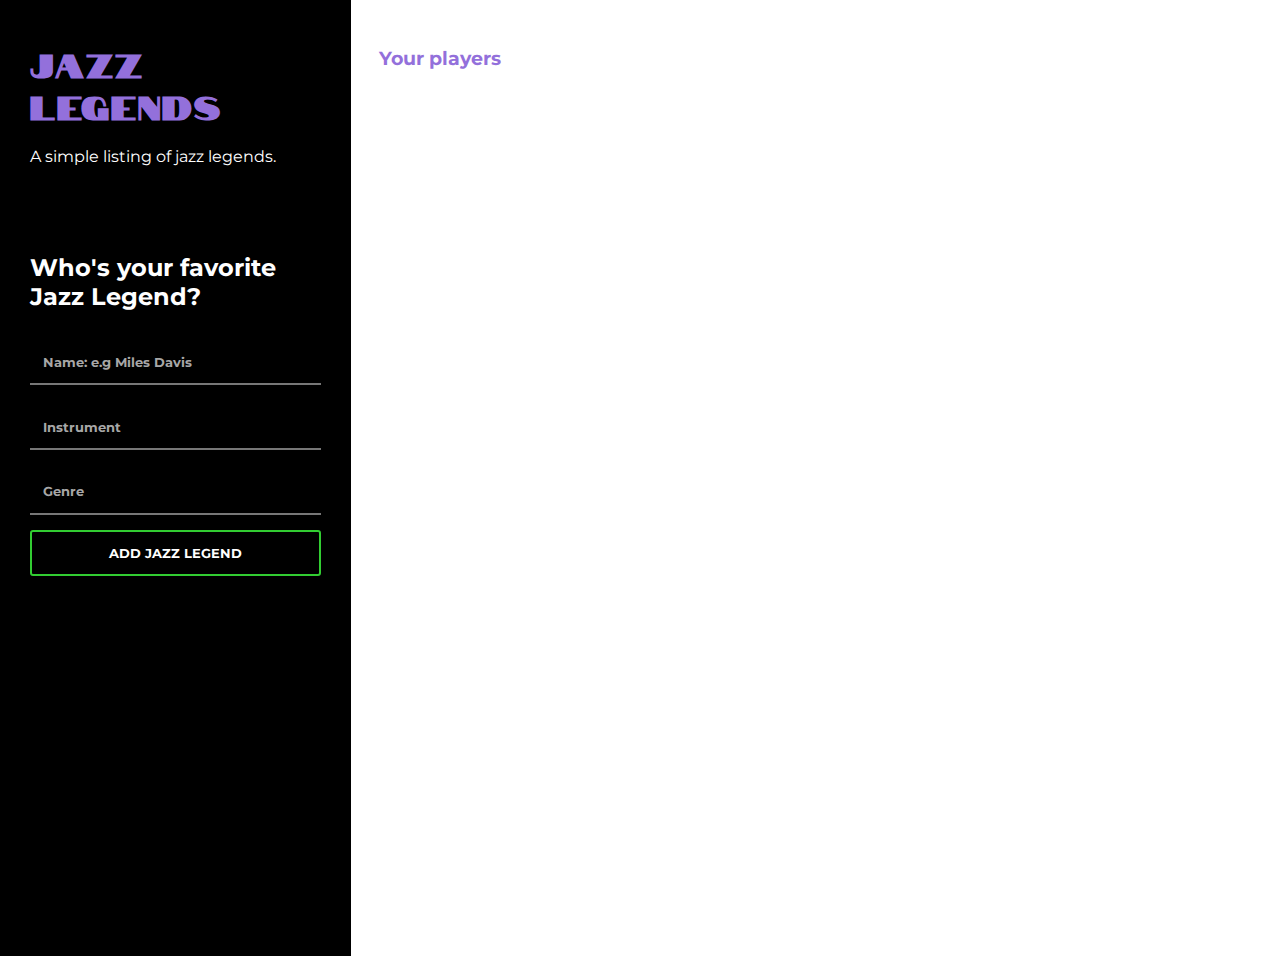
<file: index2.html>
<html>

<head>
	<title>Jazz Legends</title>
	<meta charset="UTF-8" />
	<link rel="stylesheet" type="text/css" href="src/css/index.css">
</head>

<body>
	<div id="app">

		<!-- The flexible grid (content) -->
		<div class="row">
			<div class="side">
				<h1 class="app-title">Jazz Legends</h1>
				<div class="app-description">
					<p>A simple listing of jazz legends.</p>
				</div>
				<br>
				<form class="addNoteForm" action="#" id="addPlayerForm">
					<h2>Who's your favorite Jazz Legend?</h2>
					<input id="playerName" type="text" placeholder="Name: e.g Miles Davis">
					<input id="playerInstrument" type="text" placeholder="Instrument">
					<input id="playerGenre" type="text" placeholder="Genre">
					<button class="addBtn" type="submit">Add Jazz Legend</button>
				</form>
			</div>
			<div class="main">
				<h3>Your players</h3>
				<ul class="players">
					<!-- Poplulate list of players here -->
				</ul>
			</div>
		</div>
	</div>
	<script src="src/js/Player.js"></script>
</body>

</html>
</file>
<file: src/css/index.css>
@import url("https://fonts.googleapis.com/css?family=Montserrat:400,600|Notable");
:root {
  --primary: #558871;
  --secondary: mediumpurple;
  --black: black;
  --white: white;
}
body {
  background-color: var(--black);
  margin: 0;
  padding: 0;
}
#app {
  font-family: "Montserrat", sans-serif;
  -webkit-font-smoothing: antialiased;
  -moz-osx-font-smoothing: grayscale;
  color: var(--secondary);
}

/* Column container */
.row {
  display: flex;
  flex-wrap: nowrap;
}

/* Create two unequal columns that sits next to each other */
/* Sidebar/left column */
.side {
  flex: 25%;
  background-color: var(--black);
  padding: 20px 30px;
  min-width: 200px;
  color: var(--white);
  box-shadow: 0 3px 6px rgba(0,0,0,0.16), 0 3px 6px rgba(0,0,0,0.23);
}

/* Main column */
.main {
  flex: 75%;
  height: 100vh;
  background-color: var(--white);
  padding: 28px;
}

.app-title {
  font-family: "Notable", sans-serif;
  color: var(--secondary);
  letter-spacing: 2px;
}

main h2 {
  font-family: "Notable", sans-serif;
  letter-spacing: 2px;
}

/* Main list of players */

.players {
  list-style-type: none;
  padding: 0;
  margin: 0;
}

.players li {
  margin: 5px 0;
  border: none;
  border-bottom: 2px solid #dcdcdc;
  
}

.players li h3 {
  font-family: "Notable", sans-serif;
  font-size: 2em;
  letter-spacing: 3.5px;
}

.players li p {
  font-size: 1em;
}

.players li .delete {
  float: right;
  cursor: pointer;
  color: var(--secondary)
}

.addNoteForm {
  margin: 2em 0;
  display: grid;
}
/* Form */
input[type="text"] {
  font-family: "Montserrat", sans-serif;
  padding: 1em;
  margin: 10px 0;
  background-color: transparent;
  border: none;
  border-bottom: 2px solid #777;
  width: auto;
  border-radius: 0px;
  color: #fff;
}

input[type="text"]::placeholder {
  color: #dfdfdf;
  opacity: 0.75;
  font-weight: bold;
}

.addBtn {
  margin: 5px 0px;
  font-family: "Montserrat", sans-serif;
  text-transform: uppercase;
  background-color: transparent;
  border: 2px solid limegreen;
  padding: 1em;
  color: white;
  width: auto;
  border-radius: 3px;
  font-weight: bold;
  text-align: center;
  transition: all 0.24s ease-in-out;
}

.addBtn:hover {
  background-color: limegreen;
  color: var(--black);
  transition: all 0.24s ease-in-out;
}

/* Footer */
.footer {
  font-family: "Notable", sans-serif;
  color: var(--secondary)
  padding: 20px;
  text-align: center;
  background: var(--black);
}

/* Responsive layout - when the screen is less than 700px wide, make the two columns stack on top of each other instead of next to each other */
@media screen and (max-width: 700px) {
  .row {
    flex-direction: column;
    flex-wrap: nowrap;
  }
}
</file>
